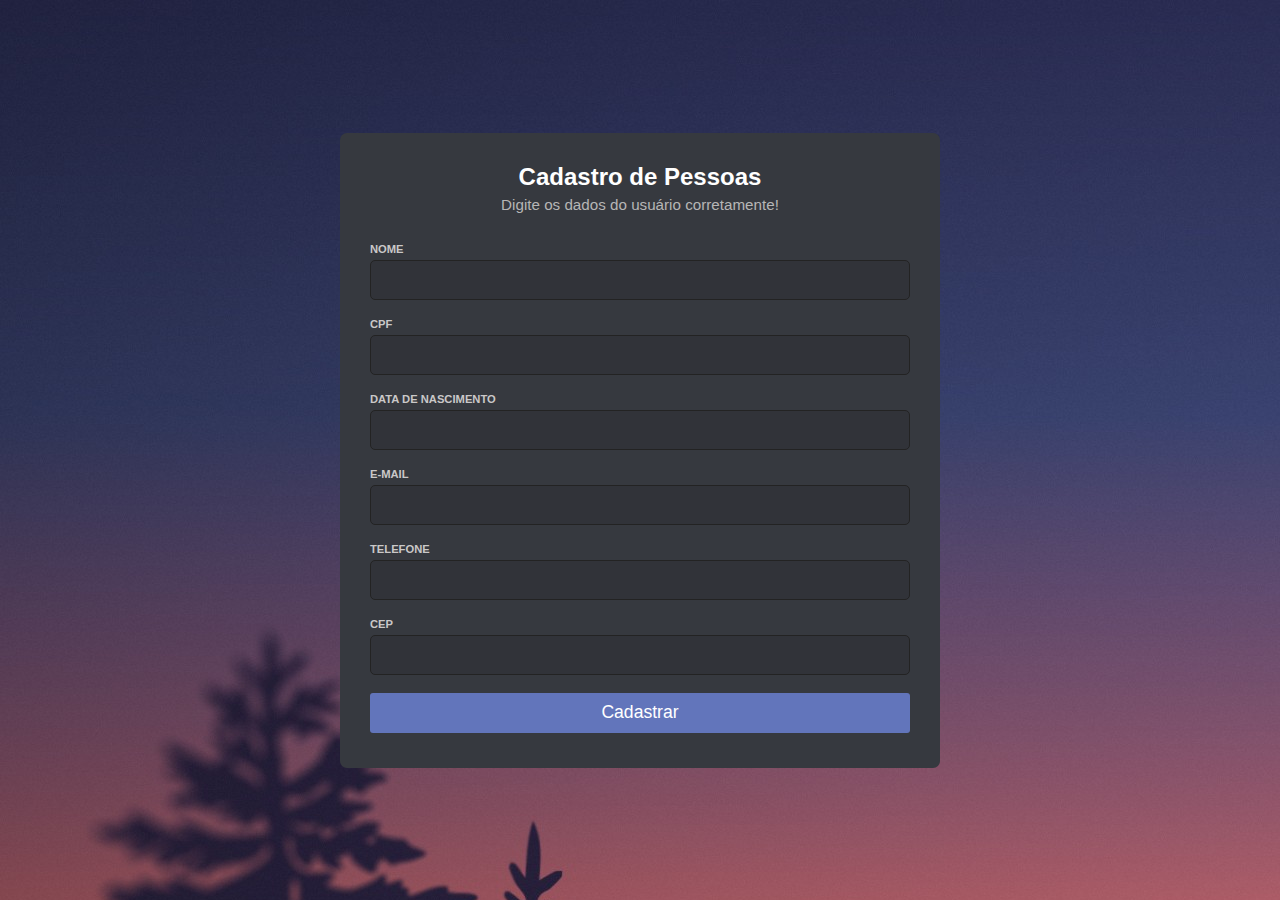
<file: index.html>
<!DOCTYPE html>
<html lang="en">
  <head>
    <meta charset="UTF-8" />
    <meta name="viewport" content="width=device-width, initial-scale=1.0" />
    <link rel="stylesheet" href="./src/css/style.css" />
    <title>Formulário de Cadastro</title>
  </head>

  <body>
    <div class="container">
      <div class="main">
        <div class="header">
          <h2>Cadastro de Pessoas</h2>
          <p>Digite os dados do usuário corretamente!</p>
        </div>

        <form action="" class="form">
          <label for="nome">NOME</label>
          <input type="text" class="nome" id="nome" />

          <label for="cpf">CPF</label>
          <input type="text" class="cpf" id="cpf" data-js="cpf" />

          <label for="dt_nasc">DATA DE NASCIMENTO</label>
          <input type="text" class="dt_nasc" id="dt_nasc" data-js="date" />

          <label for="email">E-MAIL</label>
          <input type="text" class="email" id="email" />

          <label for="fone">TELEFONE</label>
          <input type="fone" class="fone" id="fone" data-js="fone" />

          <label for="cep">CEP</label>
          <input type="cep" class="cep" id="cep" data-js="cep" />

          <button id="button">Cadastrar</button>
        </form>
      </div>
    </div>
    <script src="./src/js/main.js"></script>
  </body>
</html>
</file>
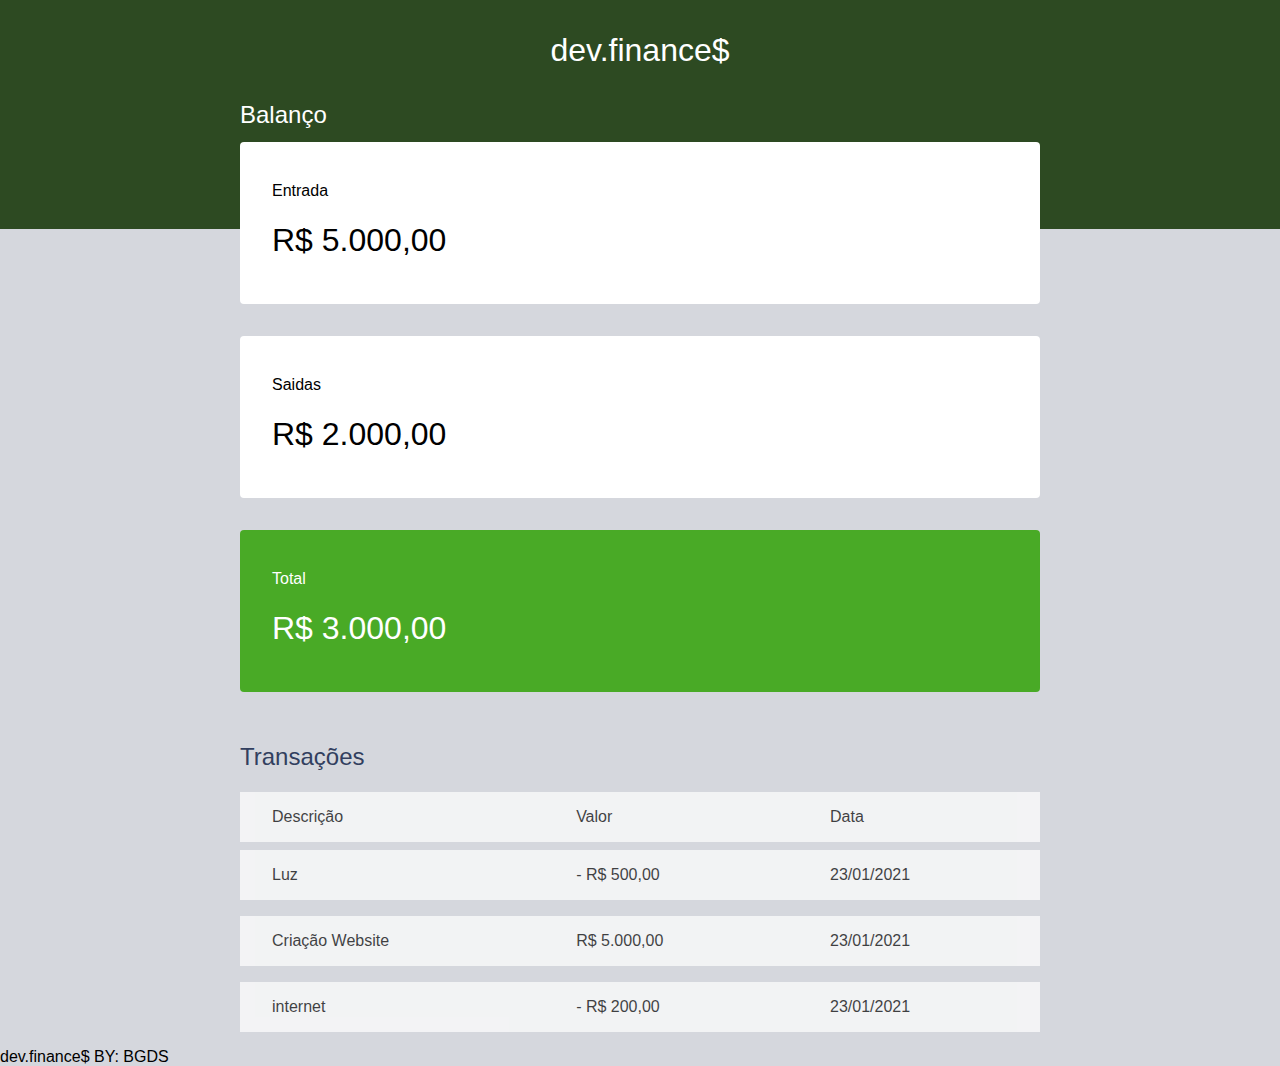
<file: Aula1/index.html>
<!DOCTYPE html>
<html lang="pt-br">

<head>
    <meta charset="UTF-8">
    <meta name="viewport" content="width=device-width,
        initial-scale=1.0">
    <title>dev.finance$</title>

    <link rel="stylesheet" href="./style.css">
</head>

<body>

    <header>
        <h1 id="logo">dev.finance$</h1>
    </header>
    <main class="container">

        <section id="balance">
            <h2>Balanço</h2>

            <div class="card">

                <h3>Entrada</h3>
                <p>R$ 5.000,00</p>

            </div>
            <div class="card">

                <h3>Saidas</h3>
                <p>R$ 2.000,00</p>

            </div>
            <div class="card total">

                <h3>Total</h3>
                <p>R$ 3.000,00</p>

            </div>

        </section>
        <section id="transaction">

            <h2>Transações</h2>

            <table id="data-table">
                <thead>
                    <tr>
                        <th>Descrição</th>
                        <th>Valor</th>
                        <th>Data</th>
                    </tr>
                </thead>
                <tbody>
                    <tr>
                        <td>Luz</td>
                        <td>- R$ 500,00</td>
                        <td> 23/01/2021</td>

                    <tr>
                    <tr>
                        <td>Criação Website</td>
                        <td>R$ 5.000,00</td>
                        <td> 23/01/2021</td>

                    <tr>
                    <tr>
                        <td>internet</td>
                        <td>- R$ 200,00</td>
                        <td> 23/01/2021</td>
                    <tr>

                </tbody>
            </table>

        </section>


    </main>
    <footer>
        <p>dev.finance$ BY: BGDS</p>
    </footer>





</body>

</html>
</file>
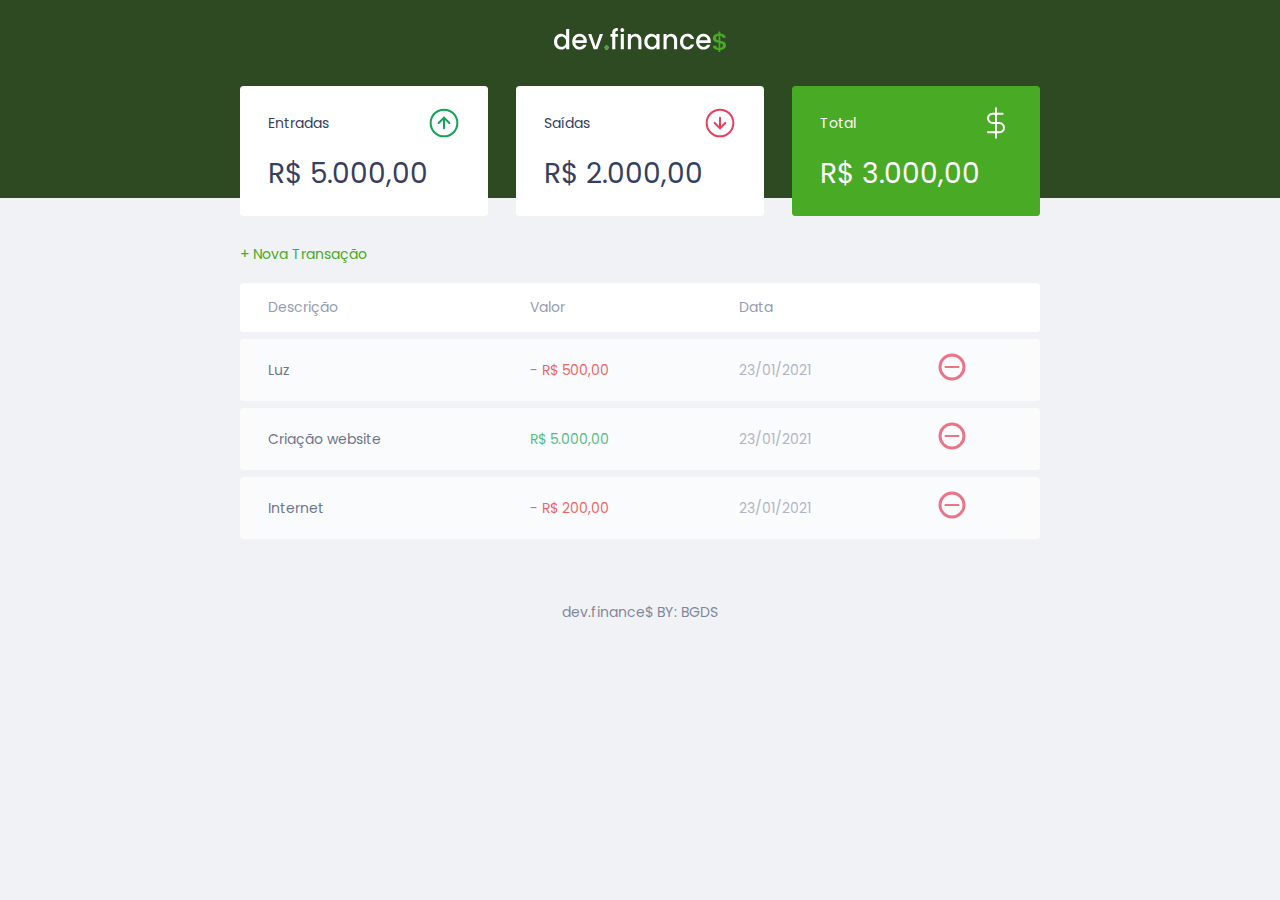
<file: Aula2/index.html>
<!DOCTYPE html>
<html lang="pt-br">
    <head>
        <meta charset="UTF-8" />
        <meta name="viewport" content="width=device-width, initial-scale=1.0" />
        <title>dev.finance$</title>

        <link rel="stylesheet" href="./style.css">
        <link rel="preconnect" href="https://fonts.gstatic.com">
        <link href="https://fonts.googleapis.com/css2?family=Poppins:ital,wght@0,100;0,400;0,700;1,100;1,400;1,700&display=swap" rel="stylesheet">
    </head>
    <body>
        <header>
            <img src="./assets/logo.svg" alt="Logo Dev Finance">
        </header>

        <main class="container">
            <section id="balance">
                <h2 class="sr-only">Balanço</h2>

                <div class="card">
                    <h3>
                        <span>
                            Entradas
                        </span>
                        <img src="./assets/income.svg" alt="Image de entradas">
                    </h3>
                    <p>R$ 5.000,00</p>
                </div>

                <div class="card">
                    <h3>
                        <span>
                            Saídas
                        </span>
                        <img src="./assets/expense.svg" alt="Image de saídas">
                    </h3>
                    <p>R$ 2.000,00</p>
                </div>

                <div class="card total">
                    <h3>
                        <span>
                            Total
                        </span>
                        <img src="./assets/total.svg" alt="Image de total">
                    </h3>
                    <p>R$ 3.000,00</p>
                </div>
                
            </section>

            <section id="transaction">
                <h2 class="sr-only">Transações</h2>

                <a href="#" 
                onclick="Modal.open()"
                class="button new">+ Nova Transação</a>
                
                <table id="data-table">
                    <thead>
                        <tr>
                            <th>Descrição</th>
                            <th>Valor</th>
                            <th>Data</th>
                            <th></th>
                        </tr>
                    </thead>
                    <tbody>
                        <tr>
                            <td class="description">Luz</td>
                            <td class="expense">- R$ 500,00</td>
                            <td class="date">23/01/2021</td>
                            <td>
                                <img src="./assets/minus.svg" alt="Remover transação">
                            </td>
                        </tr>
                        <tr>
                            <td class="description">Criação website</td>
                            <td class="income">R$ 5.000,00</td>
                            <td class="date">23/01/2021</td>
                            <td>
                                <img src="./assets/minus.svg" alt="Remover transação">
                            </td>
                        </tr>
                        <tr>
                            <td class="description">Internet</td>
                            <td class="expense">- R$ 200,00</td>
                            <td class="date">23/01/2021</td>
                            <td>
                                <img src="./assets/minus.svg" alt="Remover transação">
                            </td>
                        </tr>
                    </tbody>
                </table>
            </section>
        </main>

        <div class="modal-overlay">
            <div class="modal">
                <div id="form">
                    <h2>Nova Transação</h2>
                    <form action="">
                        <div class="input-group">
                            <label 
                                class="sr-only" 
                                for="description">Descrição</label>
                            <input 
                                type="text" 
                                id="description" 
                                name="description"
                                placeholder="Descrição"
                            />
                        </div>

                        <div class="input-group">
                            <label 
                                class="sr-only" 
                                for="amount">Valor</label>
                            <input 
                                type="number"
                                step="0.01"
                                id="amount" 
                                name="amount"
                                placeholder="0,00"
                            />
                            <small class="help">Use o sinal - (negativo) para despesas e , (vírgula) para casas decimais</small>
                        </div>

                        <div class="input-group">
                            <label 
                                class="sr-only" 
                                for="date">Data</label>
                            <input 
                                type="date" 
                                id="date" 
                                name="date"
                            />
                        </div>

                        <div class="input-group actions">
                            <a 
                            onclick="Modal.close()"
                            href="#" 
                            class="button cancel">Cancelar</a>
                            <button>Salvar</button>
                        </div>
                    </form>
                </div>
            </div>
        </div>

        <footer><p>dev.finance$ BY: BGDS</p></footer>

        <script>
            const Modal = {
                open(){
                  
                    document
                        .querySelector('.modal-overlay')
                        .classList
                        .add('active')

                },
                close(){
                 
                    document
                        .querySelector('.modal-overlay')
                        .classList
                        .remove('active')
                }
            }

        </script>
    </body>
</html>
</file>
<file: src/css/style.css>
* {
  margin: 0;
  padding: 0;
  box-sizing: border-box;
  font-family: -apple-system, BlinkMacSystemFont, 'Segoe UI', Roboto, Oxygen,
    Ubuntu, Cantarell, 'Open Sans', 'Helvetica Neue', sans-serif;
}

body {
  position: relative;
  height: 100vh;
  width: 100vw;

  display: flex;
  align-items: center;
  justify-content: center;

  background: url(../img/bg.jpg);
}

.container {
  width: 600px;
  display: flex;

  background-color: #36393f;
  color: #fff;
  padding: 30px;
  border-radius: 7px;
}

.main {
  width: 100%;
}

.main .form {
  display: flex;
  flex-direction: column;
}

.main .header {
  text-align: center;
}

.main .header h2 {
  margin-bottom: 5px;
}

.main .header p {
  margin-bottom: 15px;
  color: rgb(182, 182, 182);
  font-size: 0.95rem;
}

.main .form label {
  font-size: 0.7rem;
  font-weight: bold;
  margin-bottom: 5px;
  margin-top: 15px;
  color: rgb(202, 200, 200);
}

.main .form input {
  height: 40px;
  border-radius: 5px;
  background-color: #313339;
  outline: none;
  border: 1px solid rgb(35, 35, 35);
  color: #fff;
  font-size: 1.1rem;
  padding: 0 10px;
  margin-bottom: 3px;
}

.main .form input:focus {
  border: 1px solid #6275bb;
}

.main .form button {
  height: 40px;
  border-radius: 3px;
  border: none;
  background-color: #6275bb;
  color: #fff;
  font-size: 1.1rem;
  margin-top: 15px;
  margin-bottom: 5px;
  cursor: pointer;
}

.main .form button:hover {
  background-color: #50609b;
}

.errorInput {
  border: 2px solid rgb(207, 53, 53) !important;
}
</file>
<file: Aula1/style.css>
/*global */
:root{
   --dark-blue:  #363f5f;
}

*{
    margin: 0;
    padding: 0;
    box-sizing: border-box;

}

body{
    background: hsl(220, 11%, 85%);
    font-family: 'poppins',sans-serif;
}

.container {
    width: min(90vw, 800px);
    margin: auto;
}


/*titles */
h2{
    margin-top: 3.2rem ;
    margin-bottom: 0.8rem;
    color: #323f5f;

    font-weight: normal;

}

/*header */

header{

    background: #2d4a22;
    padding: 2rem 0 10rem;
    text-align: center;

}

#logo {

    color: #fff;
    font-weight: 100;

}

/*balance */

#balance{

    margin-top: -8rem;
}
#balance h2{

    color: white;
    margin-top: 0%;
    
}


/*cards */

.card {
        background: white;
        padding: 2.5rem 2rem;
        border-radius: 0.25rem;

        margin-bottom: 2rem;
    color: #000;
    
        
}

.card h3{

        font-weight: normal;
        font-size: 1rem;
        
}

.card p{

    font-size: 2rem;
    line-height: 3rem;

    margin-top: 1rem;


}

.card.total{
    background: #49aa26;
    color: white;


}

/*table */
#data-table{
    width: 100%;
    border-spacing: 0 0.5rem;
    color: #969cb3
    
}
table tr {
    opacity: 0.7;
   
}

table tr:hover{
    opacity: 1;


}

table th {
    background: white;
    color: #000;
   
    font-weight: normal;
    padding: 1rem 2rem;

    text-align: left;
    

}

table td{
    background: white;
    color: #000;
   

    padding: 1rem 2rem;
 
}


    border-radius: 0.25rem 0 0 0.25rem ;
}


table thead th:first-child, 
table tbody td:first-child{


/*fooater */

footer {
    text-align: center;
}
</file>
<file: Aula2/style.css>
:root {
    --dark-blue: #363f5f;
    --green: #49AA26;
    --light-green: #3dd705;
    --red: #e92929;

}

* {
    margin: 0;
    padding: 0;
    box-sizing: border-box;
}

html {
    font-size: 93.75%; /* 15px */
}

body {
    background: #f0f2f5;
    font-family:'Poppins', sans-serif
}

.sr-only {
    position: absolute;
    width: 1px;
    height: 1px;
    padding: 0;
    margin: -1px;
    overflow: hidden;
    clip: rect(0, 0, 0, 0);
    white-space: nowrap;
    border-width: 0;
}

.container {
    width: min(90vw, 800px);
    margin: auto;
}

/* Titles ===================== */
h2 {
    margin-top: 3.2rem;
    margin-bottom: 0.8rem;
    color: var(--dark-blue);

    font-weight: normal;
}

/* Links & Buttons ===================== */
a {
    color: var(--green);
    text-decoration: none;
}

a:hover {
    color: var(--light-green);
}

button {
    width: 100%;
    height: 50px;

    border: none;

    color: white;
    background: var(--green);

    padding: 0;

    border-radius: 0.25rem;

    cursor: pointer;
}

button:hover {
    background: var(--light-green);
}

.button.new {
    display: inline-block;
    margin-bottom: .8rem;
}

.button.cancel {
    color: var(--red);
    border: 2px var(--red) solid;
    border-radius: 0.25rem;

    height: 50px;

    display: flex;
    align-items: center;
    justify-content: center;

    opacity: 0.6;
}

.button.cancel:hover {
    opacity: 1;
}

/* Header ===================== */
header {
    background: #2D4A22;
    padding: 2rem 0 10rem;
    text-align: center;
}

#logo {
    color: #fff;
    font-weight: 100;
}

/* Balance ===================== */
#balance {
    margin-top: -8rem;
}

#balance h2 {
    color:white;
    margin-top:0;
}

/* Cards ===================== */
.card {
    background: white;
    padding: 1.5rem 2rem;
    border-radius: 0.25rem;

    margin-bottom: 2rem;

    color: var(--dark-blue);
}

.card h3 {
    font-weight: normal;
    font-size: 1rem;

    display: flex;
    align-items: center;
    justify-content: space-between;
}

.card p {
    font-size: 2rem;
    line-height: 3rem;

    margin-top: 1rem;
}

.card.total {
    background: var(--green);
    color: white;
}

/* Table ===================== */
#transaction {
    display: block;
    width: 100%;
    overflow-x: auto;
}
#data-table {
    width: 100%;
    border-spacing: 0 0.5rem;
    color: #969cb3;
}

table thead tr th:first-child, 
table tbody tr td:first-child
{
    border-radius: 0.25rem 0 0 0.25rem;
}

table thead tr th:last-child, 
table tbody tr td:last-child{
    border-radius: 0 0.25rem 0.25rem 0;
}

table thead th {
    background: white;

    font-weight: normal;
    padding: 1rem 2rem;

    text-align: left;
}

table tbody tr {
    opacity: 0.7
}

table tbody tr:hover {
    opacity: 1
}

table tbody td {
    background:white;
    padding: 1rem 2rem;
}

td.description {
    color: var(--dark-blue);
}

td.income {
    color: #12a454;
}

td.expense {
    color: #e92929;
}

/* Modal ===================== */
.modal-overlay {
    width: 100%;
    height: 100%;

    background-color: rgba(0,0,0,0.7);

    position: fixed;
    top: 0;

    display:flex;
    align-items: center;
    justify-content: center;

    opacity: 0;
    visibility: hidden;

    z-index: 999;
}

.modal-overlay.active {
    opacity: 1;
    visibility: visible;
}

.modal {
    background: #F0F2f5;
    padding: 2.4rem;

    position: relative;
    z-index: 1;
}


/* Form ===================== */
#form {
    max-width: 500px;
}

#form h2 {
    margin-top: 0;
}

input {
    border: none;
    border-radius: 0.2rem;

    padding: 0.8rem;

    width: 100%;
}

.input-group {
    margin-top: 0.8rem;
}

.input-group small{
    opacity: 0.4;
}

.input-group.actions {
    display: flex;
    justify-content: space-between;
    align-items: center;
}

.input-group.actions .button,
.input-group.actions button {
    width: 48%;
}


/* Footer ===================== */
footer {
    text-align: center;
    padding: 4rem 0 2rem;
    color: var(--dark-blue);

    opacity: 0.6;
}


/* Responsive ===================== */
@media (min-width: 800px) {
    html {
        font-size: 87.5%;
    }

    #balance {
        display: grid;
        grid-template-columns: repeat(3, 1fr);
        gap: 2rem;
    }
}
</file>
